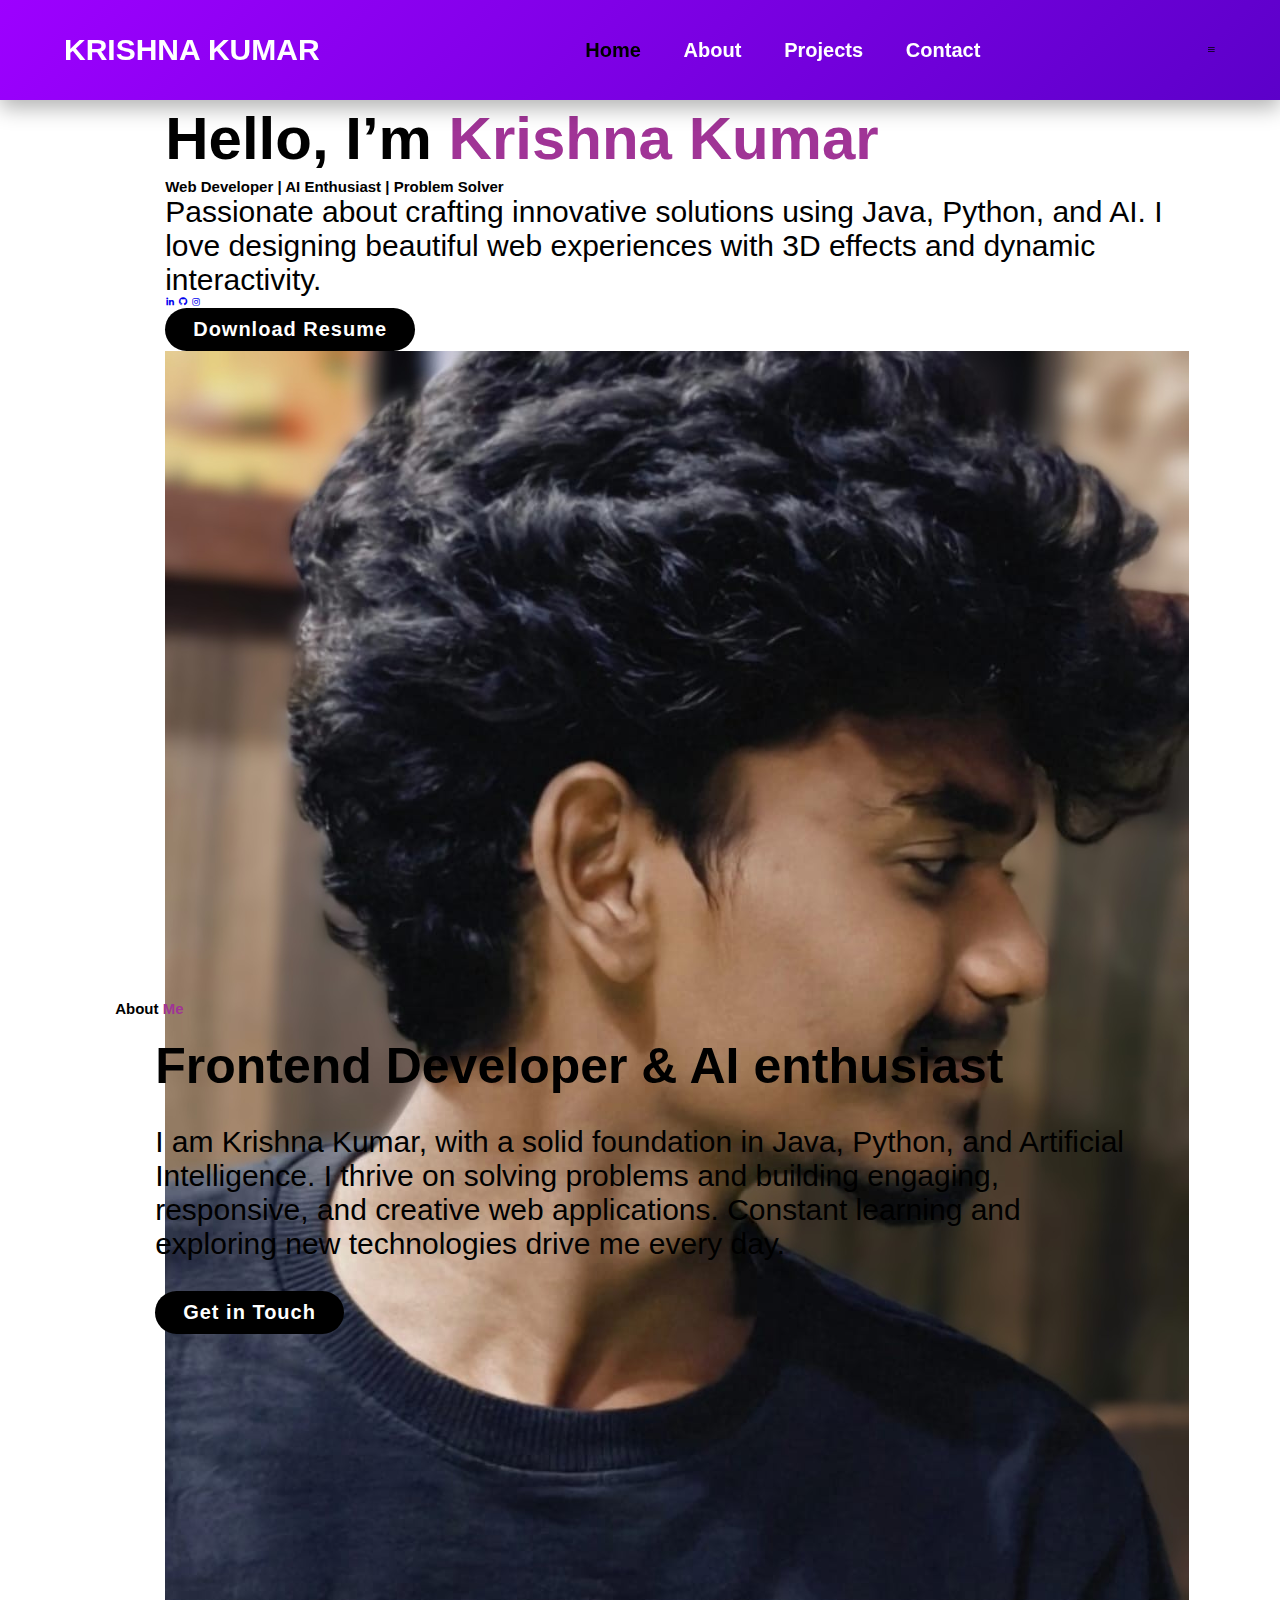
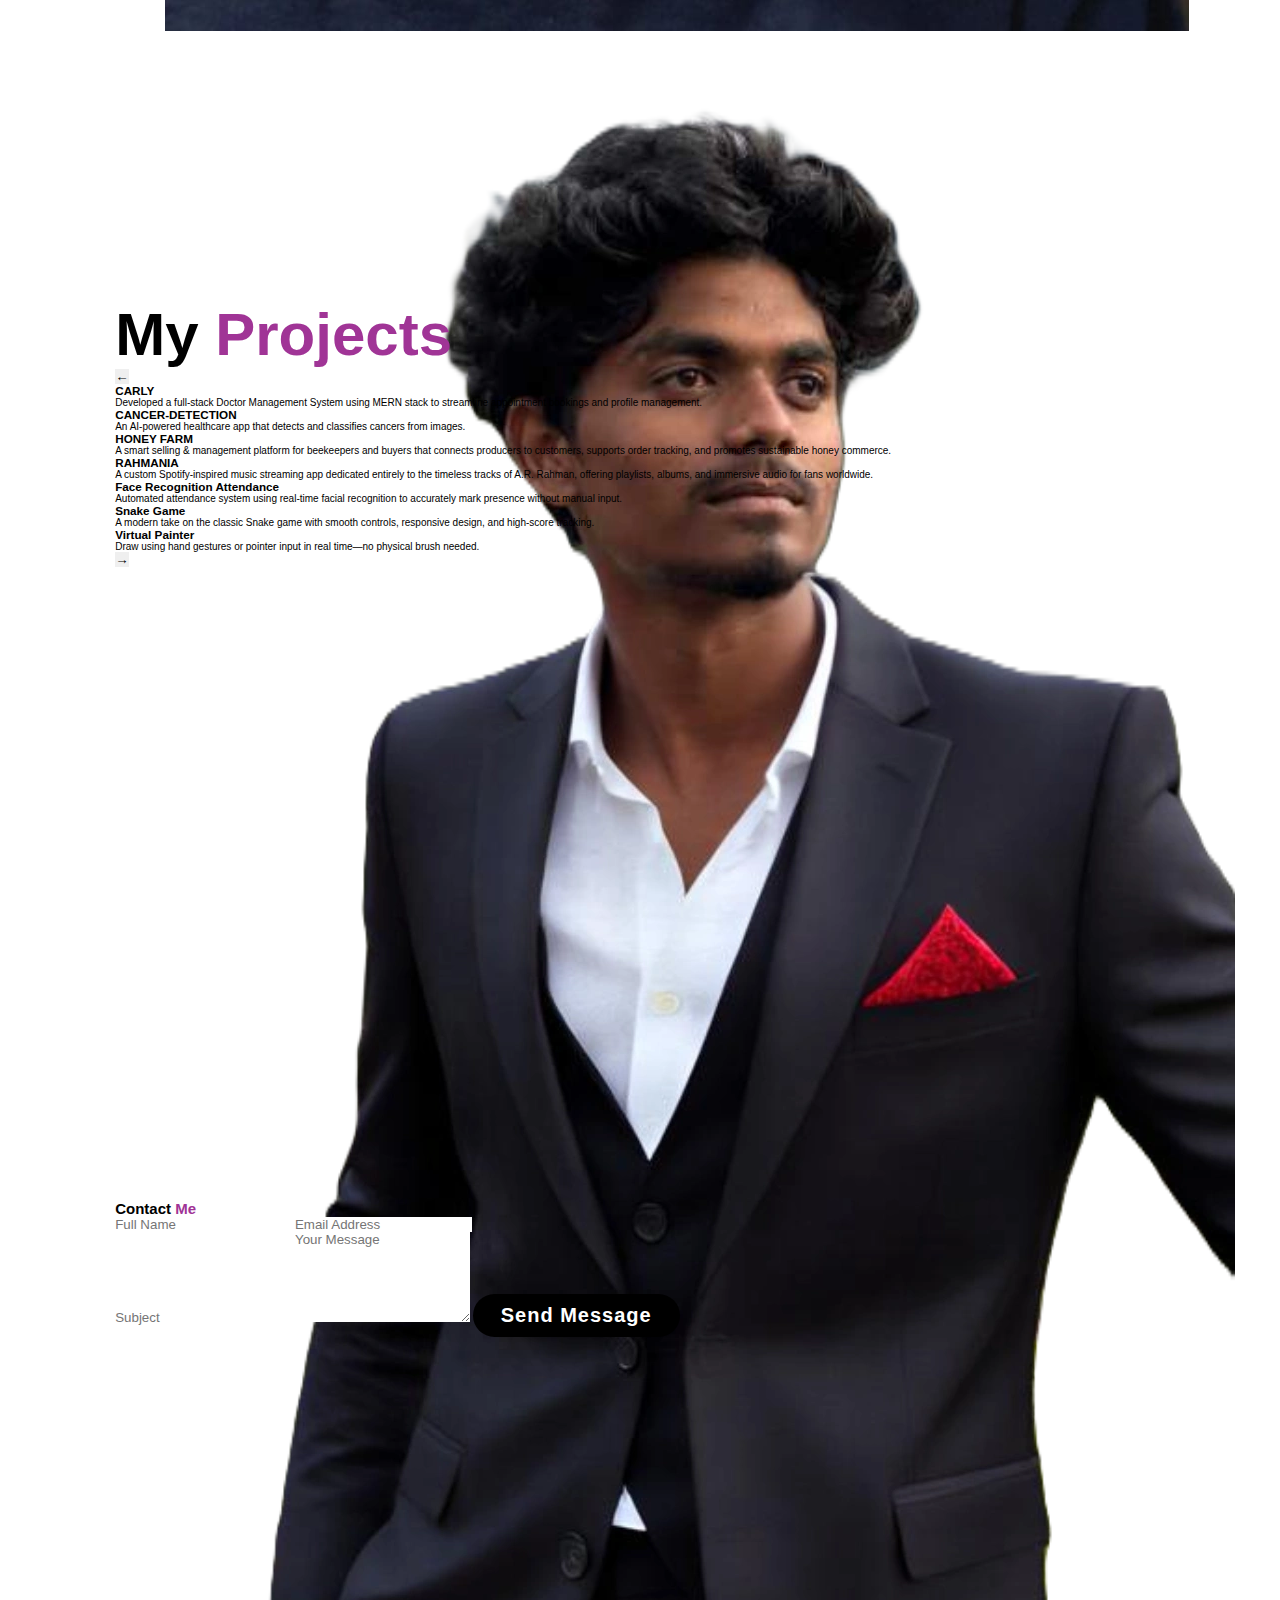
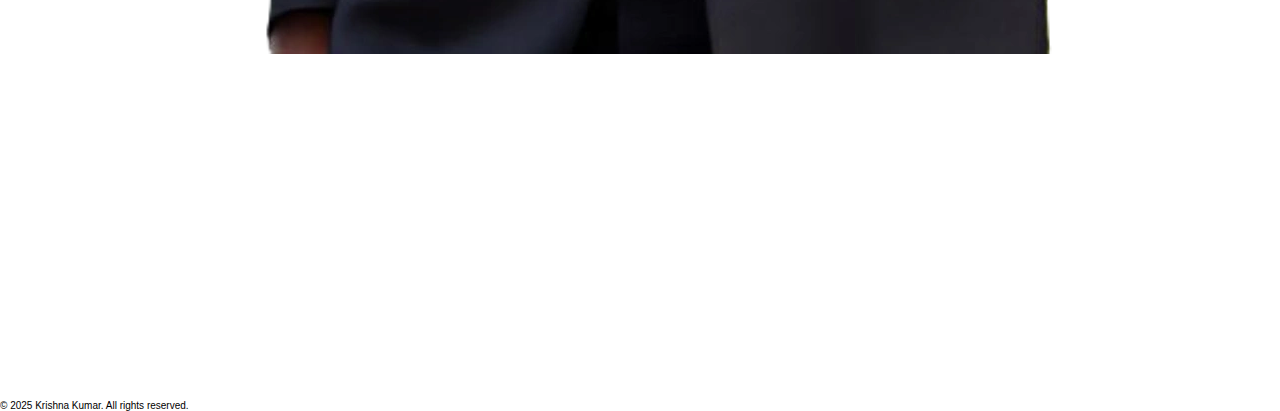
<file: index.html>
<!DOCTYPE html>
<html lang="en">
  <head>
    <meta charset="UTF-8" />
    <meta name="viewport" content="width=device-width, initial-scale=1" />
    <title>Krishna Kumar | Portfolio</title>
    <link rel="stylesheet" href="style.css" />
    <link
      href="https://fonts.googleapis.com/css2?family=Poppins:wght@400;700&display=swap"
      rel="stylesheet"
    />
    <link
      href="https://unpkg.com/boxicons@2.1.4/css/boxicons.min.css"
      rel="stylesheet"
    />
  </head>
  <body>
    <header class="header">
      <a href="#home" class="logo">KRISHNA KUMAR</a>
      <nav class="navbar">
        <a href="#home" class="nav-link active">Home</a>
        <a href="#about" class="nav-link">About</a>
        <a href="#projects" class="nav-link">Projects</a>
        <a href="#contact" class="nav-link">Contact</a>
      </nav>
      <div id="menu-toggle" class="menu-toggle"><i class="bx bx-menu"></i></div>
    </header>

    <main>
      <!-- Home Section -->
      <section id="home" class="section home-section">
        <div class="home-content">
          <div class="home-text">
            <h1>Hello, I’m <span class="highlight">Krishna Kumar</span></h1>
            <h2>Web Developer | AI Enthusiast | Problem Solver</h2>
            <p>
              Passionate about crafting innovative solutions using Java, Python,
              and AI. I love designing beautiful web experiences with 3D effects
              and dynamic interactivity.
            </p>
            <div class="social-icons">
              <a
                href="https://linkedin.com/in/krishnakumarengineer"
                target="_blank"
                ><i class="bx bxl-linkedin"></i
              ></a>
              <a href="https://github.com/krishnakumar-30122005" target="_blank"
                ><i class="bx bxl-github"></i
              ></a>
              <a href="#"><i class="bx bxl-instagram"></i></a>
            </div>
            <a href="KRISHNA-RESUME.pdf" download class="btn btn-primary"
              >Download Resume</a
            >
          </div>
          <div class="home-image-container">
            <div class="home-image-wrapper">
              <img
                src="asserts/img.jpg"
                alt="Krishna Kumar"
                class="home-image"
              />
            </div>
          </div>
        </div>
      </section>

      <!-- About Section -->
      <section id="about" class="section about-section">
        <h2 class="section-title">About <span>Me</span></h2>
        <div class="about-content">
          <div class="about-text">
            <h3>Frontend Developer & AI enthusiast</h3>
            <p>
              I am Krishna Kumar, with a solid foundation in Java, Python, and
              Artificial Intelligence. I thrive on solving problems and building
              engaging, responsive, and creative web applications. Constant
              learning and exploring new technologies drive me every day.
            </p>
            <a href="#contact" class="btn btn-secondary">Get in Touch</a>
          </div>
          <div class="about-image-wrapper">
            <img src="asserts/aboutMe.png" alt="About Me" class="about-image" />
          </div>
        </div>
      </section>

      <!-- Projects Section -->
      <section class="projects-section" id="projects">
        <h2 class="heading">My <span>Projects</span></h2>

        <div class="projects-wrapper">
          <button class="scroll-btn left" aria-label="Scroll Left">
            &#8592;
          </button>

          <div class="projects-container">
            <div class="project-card" tabindex="0">
              <div
                class="project-image"
                style="background-image: url('asserts/carly.png')"
                alt="Carly project image"
              ></div>
              <h3>CARLY</h3>
              <p>
                Developed a full-stack Doctor Management System using MERN stack
                to streamline appointment bookings and profile management.
              </p>
              
            </div>

            <div class="project-card" tabindex="0">
              <div
                class="project-image"
                style="background-image: url('asserts/cancer_detection.png')"
                alt="Cancer Detection project image"
              ></div>
              <h3>CANCER-DETECTION</h3>
              <p>
                An AI-powered healthcare app that detects and classifies cancers
                from images.
              </p>
              
            </div>
            <div class="project-card" tabindex="0">
              <div
                class="project-image"
                style="background-image: url('asserts/honey.png')"
                alt="Cancer Detection project image"
              ></div>
              <h3>HONEY FARM</h3>
              <p>
                A smart selling & management platform for beekeepers and buyers
                that connects producers to customers, supports order tracking,
                and promotes sustainable honey commerce.
              </p>
              
            </div>
            <div class="project-card" tabindex="0">
              <div
                class="project-image"
                style="background-image: url('asserts/rahman.png')"
                alt="Cancer Detection project image"
              ></div>
              <h3>RAHMANIA</h3>
              <p>
                A custom Spotify-inspired music streaming app dedicated entirely
                to the timeless tracks of A.R. Rahman, offering playlists,
                albums, and immersive audio for fans worldwide.
              </p>
            
             
            </div>
            <div class="project-card" tabindex="0">
              <div
                class="project-image"
                style="background-image: url('asserts/face_recognition.png')"
                alt="Cancer Detection project image"
              ></div>
              <h3>Face Recognition Attendance</h3>
              <p>
                Automated attendance system using real-time facial recognition
                to accurately mark presence without manual input.
              </p>
              
            </div>
            <div class="project-card" tabindex="0">
              <div
                class="project-image"
                style="background-image: url('asserts/snake.png')"
                alt="Cancer Detection project image"
              ></div>
              <h3>Snake Game</h3>
              <p>
                A modern take on the classic Snake game with smooth controls,
                responsive design, and high-score tracking.
              </p>
              
            </div>
            <div class="project-card" tabindex="0">
              <div
                class="project-image"
                style="background-image: url('asserts/virtual.png')"
                alt="Cancer Detection project image"
              ></div>
              <h3>Virtual Painter</h3>
              <p>
                Draw using hand gestures or pointer input in real time—no
                physical brush needed.
              </p>
              
            </div>

            <!-- Add more projects similarly -->
          </div>

          <button class="scroll-btn right" aria-label="Scroll Right">
            &#8594;
          </button>
        </div>
      </section>

      <!-- Contact Section -->
      <section id="contact" class="section contact-section">
        <h2 class="section-title">Contact <span>Me</span></h2>
        <form
          class="contact-form"
          action="https://formsubmit.co/pgpkrish003@gmail.com"
          method="POST"
        >
          <input type="hidden" name="_captcha" value="false" />
          <input
            type="hidden"
            name="_subject"
            value="New message from your portfolio!"
          />
          <input
            type="hidden"
            name="_next"
            value="https://yourwebsite.com/thank-you.html"
          />
          <div class="input-group">
            <input type="text" name="name" placeholder="Full Name" required />
            <input
              type="email"
              name="email"
              placeholder="Email Address"
              required
            />
          </div>
          <input type="text" name="subject" placeholder="Subject" required />
          <textarea
            name="message"
            rows="6"
            placeholder="Your Message"
            required
          ></textarea>
          <button type="submit" class="btn btn-primary btn-submit">
            Send Message
          </button>
        </form>
      </section>
    </main>

    <footer class="footer">
      <p>© 2025 Krishna Kumar. All rights reserved.</p>
    </footer>

    <script src="script.js"></script>
  </body>
</html>
</file>
<file: style.css>
*{
    margin: 0;
    padding: 0;
    box-sizing: border-box;
    text-decoration: none;
    border: none;
    outline: none;
    scroll-behavior: smooth;
    font-family: Arial, sans-serif;
}

:root{
    --bg-color: #fff;
    --text-color: #000;
    --snd-bg-color: #rgba(230, 179, 255, 0.5);
    
}

html{
    font-size: 62.5%;
    overflow-x: hidden ;

}

body{
    background: var(--bg-color);
    color: var(--text-color);
}

section{
    height: 100vh;
    padding: 10rem 9% 2rem;
}
.Projects .services-container{

}

header {
    position: fixed;
    top: 0;
    left: 0;
    width: 100%;
    height: 10rem;
    display: flex;
    align-items: center;
    justify-content: space-between;
    padding: 2rem 5%;
    background: linear-gradient(135deg, #9d00ff, #5c00c9);
    z-index: 1000;
    backdrop-filter: blur(10px);
    box-shadow: 0 8px 20px rgba(0, 0, 0, 0.3);
    transition: all 0.5s ease;
}

.logo {
    font-size: 3rem;
    color: var(--bg-color);
    font-weight: 700;
    cursor: pointer;
    transition: 0.3s ease;
}

.logo:hover {
    transform: scale(1.05);
}

.navbar a {
    font-size: 2rem;
    font-weight: 700;
    margin-left: 4rem;
    color: var(--bg-color);
    transition: 0.3s ease;
}

.navbar a:hover,
.navbar a.active{
    color:var(--text-color);
}

#menu-icon{
    font-size: 3.6;
    color :var(--bg-color);
    cursor:pointer;
    display:none;
}


.home{
    display: flex;
    justify-content: center;
    align-items: center;
}

.home-img img{
    width: 25vw;
    border-radius: 50%;
    box-shadow: 0 0 25px var(--text-color);
    cursor: pointer;
    animation: floatImage 4s ease-in-out;
    transition: 0.4s ease;
}

.home-img img:hover{
    box-shadow: 0 0 25px var(--text-color),
                0 0 35px var(--text-color),
                0 0 45px var(--text-color);
}

@keyframes floatImage{
    0%{
        transform: translateY(0);
    }
    50%{

        transform: translateY(-2.4rem);

    }100%{
        transform: translateY(0);
    }
}

.home-content{
    margin-left: 5rem;
}

.home-content h3{
    font-size: 3.7rem;
    font-weight: 700;
}

.home-content h3:nth-of-type(2){
    margin-bottom: 2rem;
}

span{
    color: rgb(160, 52, 150);
}

.home-content h1{
    font-size: 6rem;
    font-weight: 700;
    line-height: 1.3;
}

.home-content p{
    font-size: 3rem;
}

.social-media a {
    display: inline-flex;
    justify-content: center;
    align-items: center;
    width: 50px;
    height: 50px;
    background: transparent;
    border: 0.2rem solid var(--text-color);
    border-radius: 50%;
    font-size: 3rem;
    color: var(--text-color);
    margin: 3rem 1.5rem 3rem 0;
    transition: 0.3s ease;
}

.social-media a:hover {
    transform: scale(1,1) translate(5px);
    background-color: var(--text-color);
    color: var(--bg-color);
    box-shadow: 0 0 25px var(--text-color);
}
.btn{
    display: inline-block;
    padding: 1rem 2.8rem;
    background: var(--text-color);
    border-radius: 4rem;
    box-shadow: none;
    font-size: 2rem;
    color: var(--bg-color);
    letter-spacing: 0.1rem;
    font-weight: 600;
    transition: 0.3s ease;
}

.btn:hover{
    transform: scale(1.05);
    box-shadow: 0 0 25px var(--text-color);
    background: transparent;
    color: var(--text-color);
}

.about{
    display: flex;
    align-items: center;
    justify-content: center;
    gap: 2rem;
    background: rgba(230, 179, 255, 0.5);

}

.about-img img{
    width: 25vw;
    border: 2px solid var(--text-color);
    border-radius: 50%;
    box-shadow: 0 0 25px var(--text-color);
    cursor: pointer;
    transition: 0.4s ease;
}

.about-img img:hover{
    box-shadow: 0 0 25px var(--text-color),
                0 0 35px var(--text-color),
                0 0 45px var(--text-color);

}

.heading{
    font-size: 6rem;
    text-align: left;
}

.about-content{
    padding: 0 4rem;   
}

.about-content h2{
    text-align: left;
    font-size: 7rem;
    line-height: 3rem;
    margin: 2rem 0 3rem;
}

.about-content h3{
    font-size: 5rem;
    margin: 2rem 0 3rem;
}

.about-content p {
    font-size: 3rem;
    margin: 2rem 0 3rem;
}

.Projects h2 {
    text-align: center;
    margin-bottom: 10rem;
    margin-top: 10rem;
}

.services-container{
    margin-top: 10rem;
    display: flex;
    justify-content: center;
    align-items: center;
    flex-wrap: wrap;
    gap: 3rem;

}

.services-container .service-box{
    flex:1 1 30rem;
    background: rgba(230, 179, 255, 0.5);
    padding: 6rem 2rem 6rem;
    border-radius: 2rem;
    text-align: center;
    border: 0.3rem solid var(--bg-color);
    transition: 0.3s ease;
}

.services-container .service-box:hover{
    border-color: var(--text-color);
    transform: scale(1.02);
}
.service-box i {
    font-size: 7rem;
    color: var(--text-color);
}

.service-box h3 {
    font-size: 2.6rem;
}

.service-box p {
    font-size: 1.6rem;
    margin: 1rem 0 3rem;
}


.contact{
    background-color:var(--bg-color);
}

.contact h2{
    margin-bottom: 3rem;
    color: rgb(160, 52, 150) ;
}
.contact form{
    max-width: 80rem;
    margin: 1rem auto;
    text-align: center;
    margin-bottom: 3rem;

}

.contact form .input-box{
    display: flex;
    justify-content: center;
    flex-wrap: wrap;
}

.contact form .input-box input,
.contact form textarea{
    width: 100%;
    padding: 1.5rem;
    font-size: 1.6rem;
    color: var(--text-color);
    background-color: var(--bg-color);
    border-radius: 0.8rem;
    border: 0.25rem solid var(--text-color);
    margin: 0.7rem 0;
    resize: none;
}

.contact form .input-box input{
    
}

footer{
    size: 50vh;
    align-items: center;
}
</file>
